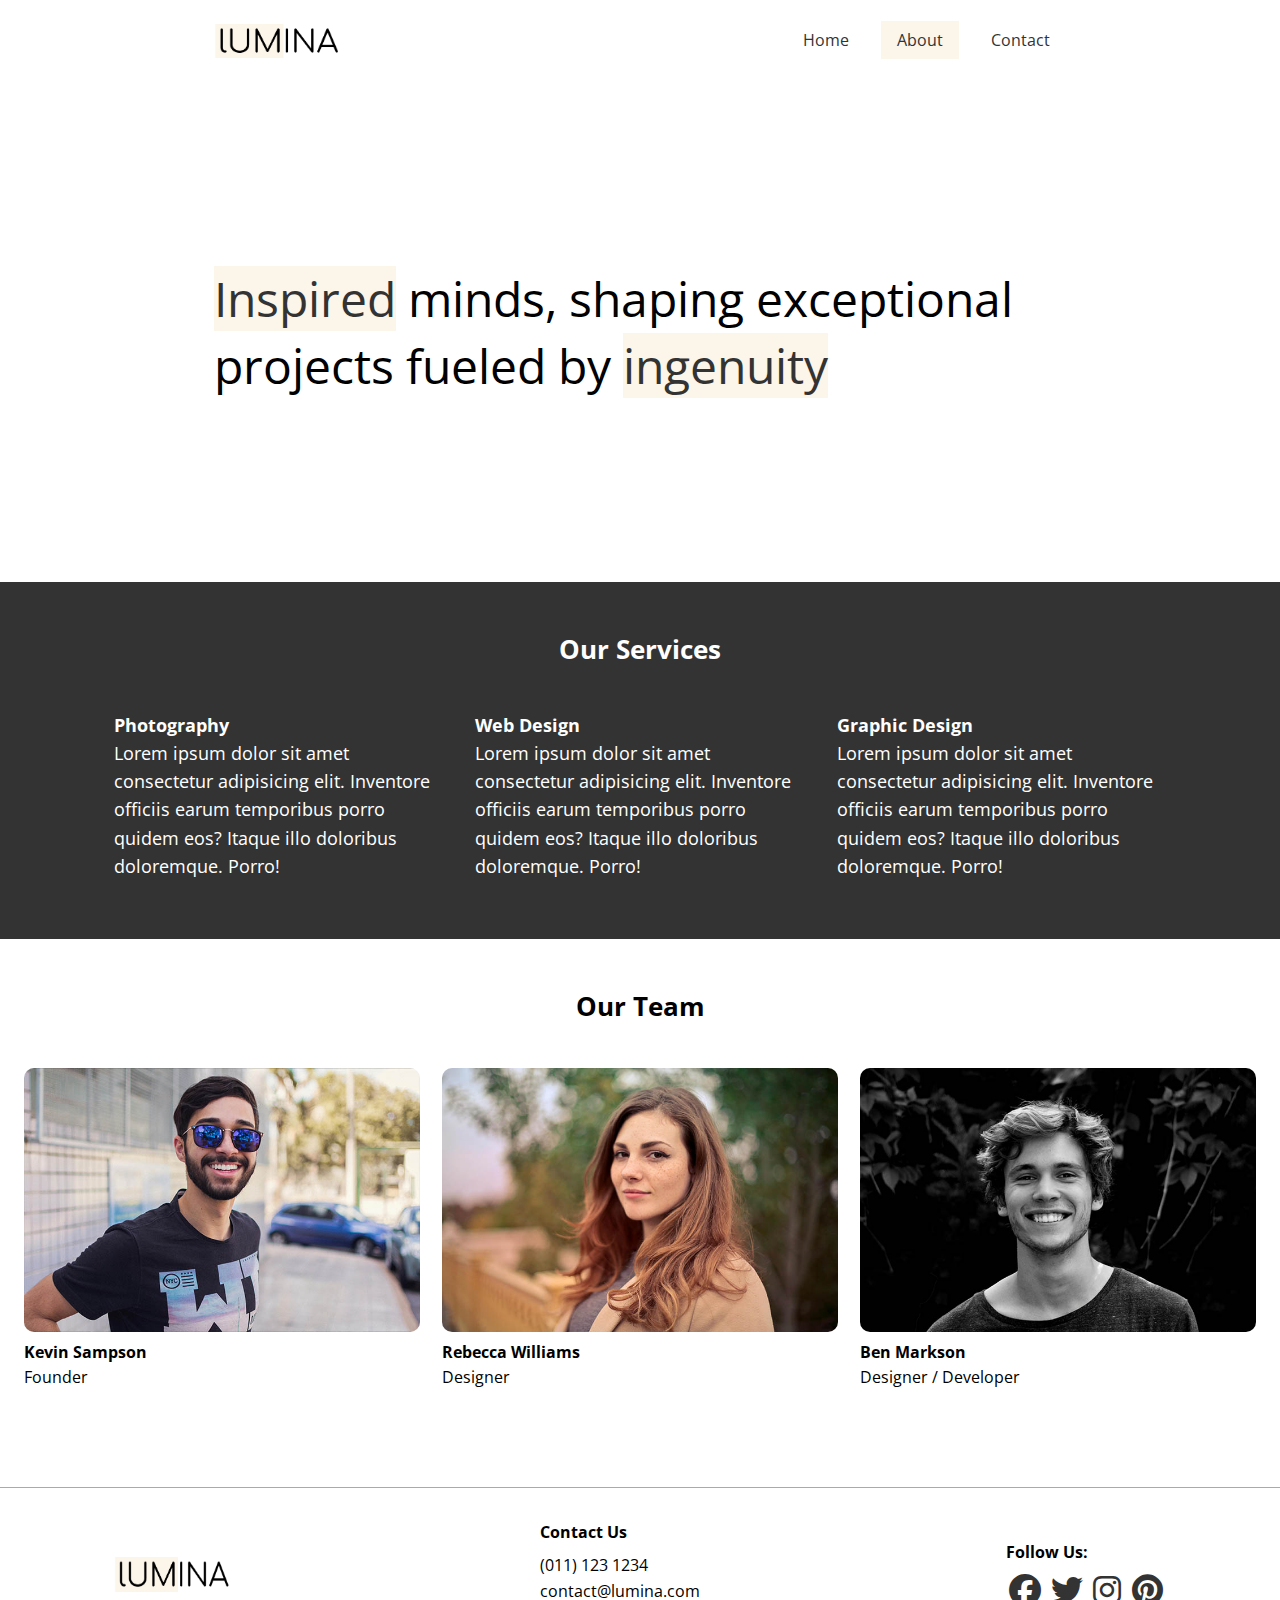
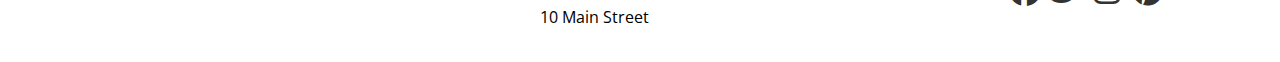
<file: about.html>
<!DOCTYPE html>
<html lang="en">
<head>
    <meta charset="UTF-8">
    <meta name="viewport" content="width=device-width, initial-scale=1.0">

    <link rel="stylesheet" href="https://cdnjs.cloudflare.com/ajax/libs/font-awesome/6.7.2/css/all.min.css" 
    integrity="sha512-Evv84Mr4kqVGRNSgIGL/F/aIDqQb7xQ2vcrdIwxfjThSH8CSR7PBEakCr51Ck+w+/U6swU2Im1vVX0SVk9ABhg==" 
    crossorigin="anonymous" referrerpolicy="no-referrer" />

    <link rel="preconnect" href="https://fonts.googleapis.com">
    <link rel="preconnect" href="https://fonts.gstatic.com" crossorigin>
    <link href="https://fonts.googleapis.com/css2?family=Open+Sans:ital,wght@0,300..800;1,300..800&display=swap" rel="stylesheet">

    <link rel="stylesheet" href="css/styles.css">
    <link rel="icon" href="images/favicon.ico">

    <title>About Lumina Creative</title>
</head>
<body>
    <header class="header">
        <div class="container container-sm header-flex">
            <img class="logo" src="images/logo.png" alt="Lumina Creative">
            <ul class="main-menu">
                <li><a href="index.html">Home</a></li>
                <li><a class="current" href="about.html">About</a></li>
                <li><a href="contact.html">Contact</a></li>
            </ul>
        </div>
    </header>

    <section class="hero">
        <div class="container container-sm">
            <h2><span class="bg-primary">Inspired</span> minds, shaping exceptional projects fueled by
            <span class="bg-primary">ingenuity</span></h2>
        </div>    
    </section>

    <section class="services bg-dark">
        <div class="container">
            <h2 class="section-heading">Our Services</h2>
            <div class="services-flex">
                <div class="services-item">
                    <h4>Photography</h4>
                    <p>Lorem ipsum dolor sit amet consectetur adipisicing elit. 
                        Inventore officiis earum temporibus porro quidem eos? 
                        Itaque illo doloribus doloremque. Porro!</p>
                </div>
                <div class="services-item">
                    <h4>Web Design</h4>
                    <p>Lorem ipsum dolor sit amet consectetur adipisicing elit. 
                        Inventore officiis earum temporibus porro quidem eos? 
                        Itaque illo doloribus doloremque. Porro!</p>
                </div>
                <div class="services-item">
                    <h4>Graphic Design</h4>
                    <p>Lorem ipsum dolor sit amet consectetur adipisicing elit. 
                        Inventore officiis earum temporibus porro quidem eos? 
                        Itaque illo doloribus doloremque. Porro!</p>
                </div>
            </div>
        </div>
    </section>

    <section class="team">
        <div class="container container-lg">
            <h2 class="section-heading">Our Team</h2>
            <div class="team-flex">
                <div class="team-item">
                    <img src="images/team1.jpg" alt="Team Member">
                    <h4>Kevin Sampson</h4>
                    <p>Founder</p>
                </div>
                <div class="team-item">
                    <img src="images/team2.jpg" alt="Team Member">
                    <h4>Rebecca Williams</h4>
                    <p>Designer</p>
                </div>
                <div class="team-item">
                    <img src="images/team3.jpg" alt="Team Member">
                    <h4>Ben Markson</h4>
                    <p>Designer / Developer</p>
                </div>
            </div>
        </div>
    </section>

    <footer class="footer">
        <div class="container footer-flex">
            <img src="images/logo.png" alt="">

            <div>
                <h4>Contact Us</h4>
                <ul>
                    <li>(011) 123 1234</li>
                    <li>contact@lumina.com</li>
                    <li>10 Main Street</li>
                </ul>
            </div>

            <div>
                <h4>Follow Us:</h4>
                <a href="#"><i class="fab fa-facebook fa-2x"></i></a>
                <a href="#"><i class="fab fa-twitter fa-2x"></i></a>
                <a href="#"><i class="fab fa-instagram fa-2x"></i></a>
                <a href="#"><i class="fab fa-pinterest fa-2x"></i></a>
            </div>
        </div>
     </footer>
    
</body>
</html>
</file>
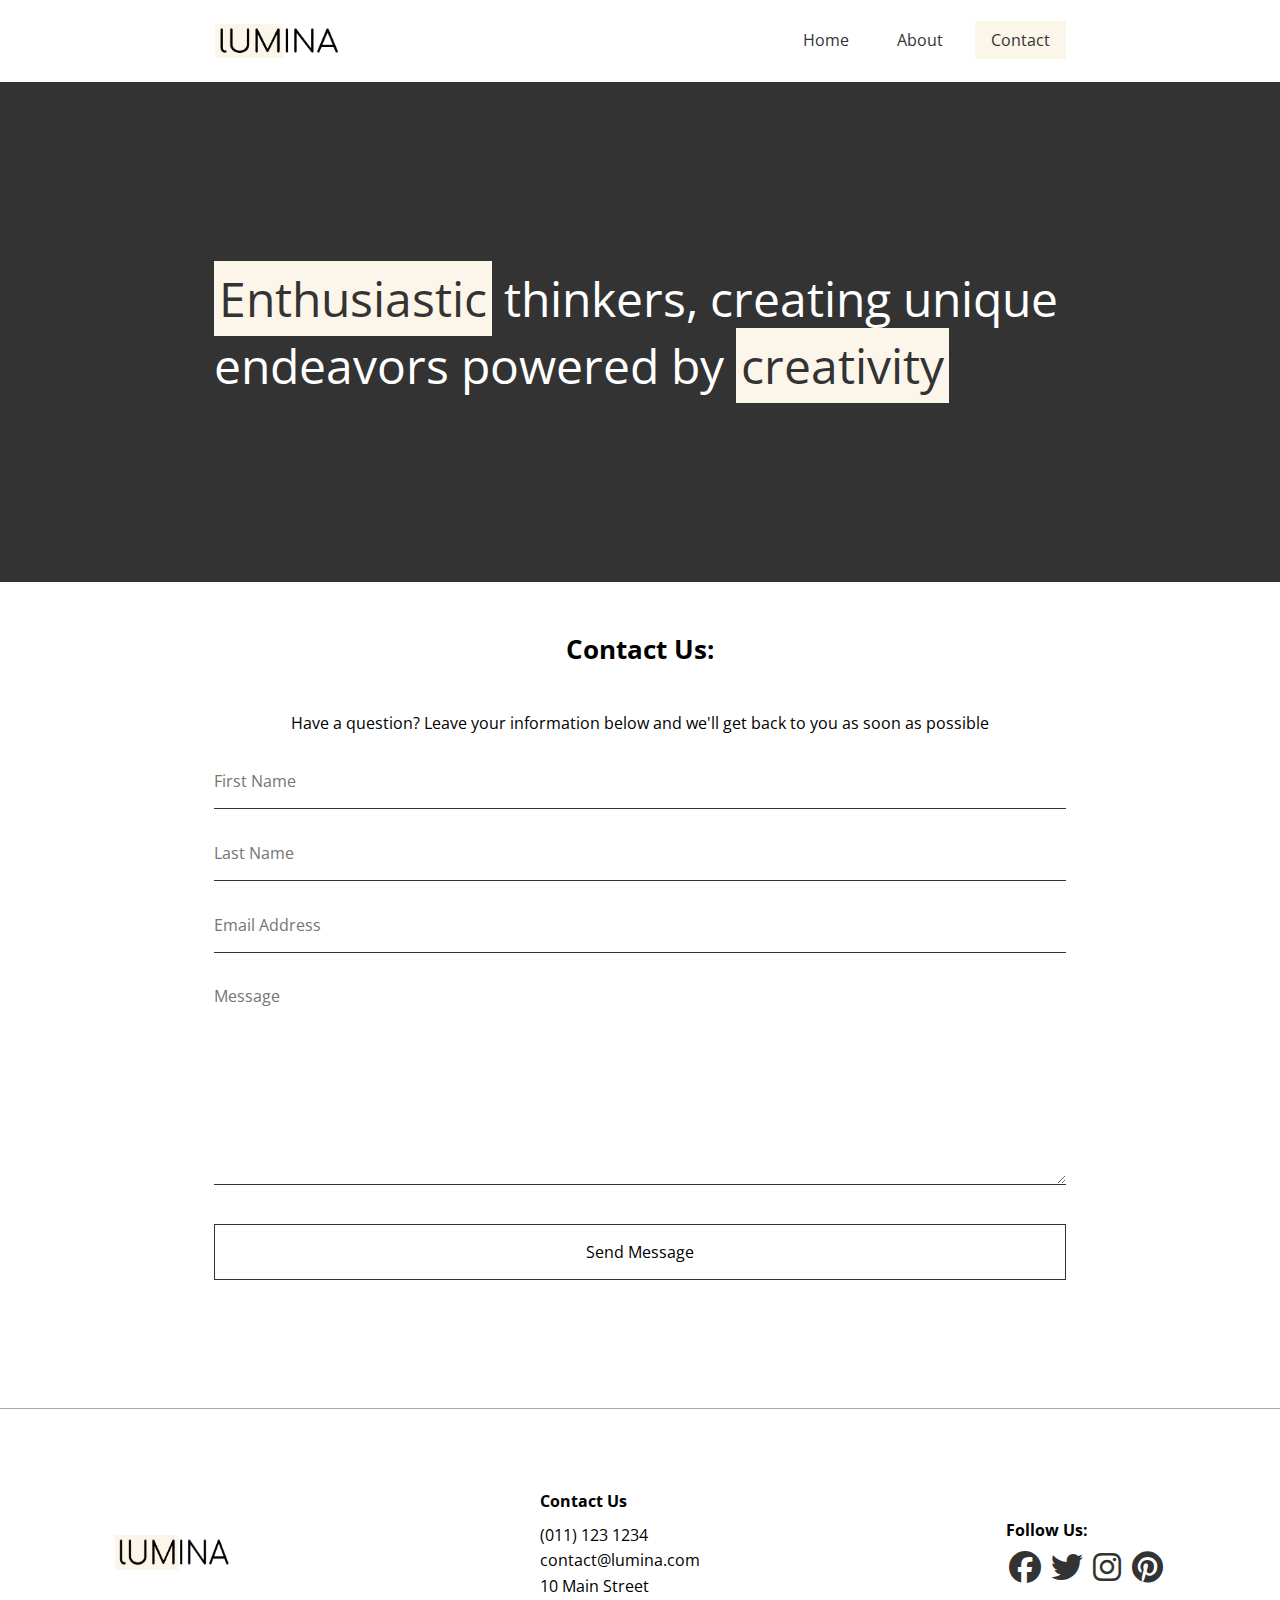
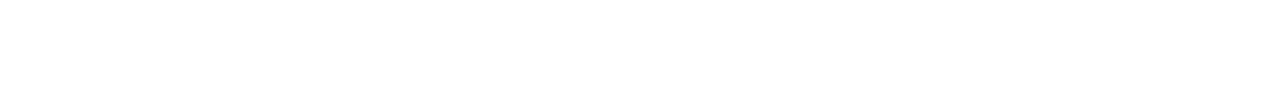
<file: contact.html>
<!DOCTYPE html>
<html lang="en">
<head>
    <meta charset="UTF-8">
    <meta name="viewport" content="width=device-width, initial-scale=1.0">
    
    <link rel="stylesheet" href="https://cdnjs.cloudflare.com/ajax/libs/font-awesome/6.7.2/css/all.min.css" 
    integrity="sha512-Evv84Mr4kqVGRNSgIGL/F/aIDqQb7xQ2vcrdIwxfjThSH8CSR7PBEakCr51Ck+w+/U6swU2Im1vVX0SVk9ABhg==" 
    crossorigin="anonymous" referrerpolicy="no-referrer" />

    <link rel="preconnect" href="https://fonts.googleapis.com">
    <link rel="preconnect" href="https://fonts.gstatic.com" crossorigin>
    <link href="https://fonts.googleapis.com/css2?family=Open+Sans:ital,wght@0,300..800;1,300..800&display=swap" rel="stylesheet">

    <link rel="stylesheet" href="css/styles.css">
    <link rel="icon" href="images/favicon.ico">

    <title>Contact Lumina Creative</title>
</head>
<body>
    <header class="header">
        <div class="container container-sm header-flex">
            <img class="logo" src="images/logo.png" alt="Lumina Creative">
            <ul class="main-menu">
                <li><a href="index.html">Home</a></li>
                <li><a href="about.html">About</a></li>
                <li><a class="current" href="contact.html">Contact</a></li>
            </ul>
        </div>
    </header>

    <section class="hero bg-dark">
        <div class="container container-sm">
            <h2><span class="bg-primary">Enthusiastic</span> thinkers, creating unique
                endeavors powered by <span class="bg-primary">creativity</span></h2>
        </div>    
    </section>

    <section class="contact">
        <div class="container container-sm">
            <h2 class="section-heading">Contact Us:</h2>
            <p>
                Have a question? Leave your information below and we'll get back to you as soon as possible
            </p>

            <form name="contact" method="post" netlify>
                <div class="form-group">
                    <label for="first-name" class="visually-hidden">First Name</label>
                    <input 
                        type="text" 
                        id="first-name" 
                        name="first-name" 
                        placeholder="First Name"
                    />
                </div>

                <div class="form-group">
                    <label for="last-name" class="visually-hidden">Last Name</label>
                    <input 
                        type="text" 
                        id="last-name" 
                        name="last-name" 
                        placeholder="Last Name"
                    />
                </div>

                <div class="form-group">
                    <label for="email" class="visually-hidden">Email Address</label>
                    <input 
                        type="email" 
                        id="email" 
                        name="email" 
                        placeholder="Email Address"
                    />
                </div>

                <div class="form-group">
                    <label for="message" class="visually-hidden">Message</label>
                    <textarea 
                        id="message" 
                        name="message" 
                        placeholder="Message"
                    ></textarea>
                </div>

                <div class="form-group">
                    <button type="submit" class="btn">Send Message</button>
                </div>
            </form>
        </div>
    </section>

    <footer class="footer">
        <div class="container footer-flex">
            <img src="images/logo.png" alt="">

            <div class="contact">
                <h4>Contact Us</h4>
                <ul>
                    <li>(011) 123 1234</li>
                    <li>contact@lumina.com</li>
                    <li>10 Main Street</li>
                </ul>
            </div>

            <div>
                <h4>Follow Us:</h4>
                <a href="#"><i class="fab fa-facebook fa-2x"></i></a>
                <a href="#"><i class="fab fa-twitter fa-2x"></i></a>
                <a href="#"><i class="fab fa-instagram fa-2x"></i></a>
                <a href="#"><i class="fab fa-pinterest fa-2x"></i></a>
            </div>
        </div>
     </footer>
    
</body>
</html>
</file>
<file: css/styles.css>
* {
    margin: 0;
    padding: 0;
    box-sizing: border-box;
}

/* Custom properties: */
:root {
    --primary-color: #fcf5e9;
    --dark-color: #333;
    --container-normal: 1100px;
    --container-wide: 1400px;
    --container-narrow: 900px;
}

body {
    font-family: 'Open Sans', sans-serif;
    line-height: 1.6;
}

a {
    text-decoration: none;
    color: #333;
}

ul {
    list-style: none;
}

img {
    max-width: 100%;
}

.section-heading {
    font-size: 1.6rem;
    text-align: center;
    margin-bottom: 40px;
}

/* Utility Classes */
.bg-primary {
    background: var(--primary-color);
    color: #333;
}

.bg-dark {
    background: var(--dark-color);
    color: #fff;
}

.bg-dark .bg-primary {
    padding: 0.3rem;
}

.btn {
    display: inline-block;
    padding: 1rem 2rem;
    border: 1px solid #333;
    background: transparent;
    font-family: inherit;
    font-size: inherit;
    cursor: pointer;
}

.btn:hover {
    background: #333;
    color: white;
}

.visually-hidden {
    clip: rect(0 0 0 0);
    clip-path: inset(50%);
    height: 1px;
    overflow: hidden;
    position: absolute;
    white-space: nowrap;
    width: 1px;
}

/* container */
.container {
    max-width: var(--container-normal);
    margin: 0 auto;
    padding: 0 1.5rem;
}

.container-lg {
    max-width: var(--container-wide);
}

.container-sm {
    max-width: var(--container-narrow);
}

.header {
    margin: 1.5rem auto;
}

.header .logo {
    width: 130px;
}

.header .header-flex {
    display: flex;
    justify-content: space-between;
    align-items: center;
}

.header .main-menu {
    display: flex;
    gap: 1rem;
}

.header .main-menu a {
    padding: 0.5rem 1rem;
}

.header .main-menu a:hover {
    background: var(--primary-color);
}

.current {
    background: var(--primary-color);
    font-weight: 600px;
}

/* hero */
.hero {
    height: 500px;
    display: flex;
    justify-content: center;
    align-items: center;
}

.hero h2 {
    font-size: 3rem;
    line-height: 1.4;
    font-weight: normal;
}

.gallery-flex {
    display: flex;
    justify-content: center;
    flex-wrap: wrap;
    gap: 20px;
}

.gallery-item {
    width: calc(33.333% - 20px);
    border-radius: 10px;
}

.gallery-item img {
    border-radius: 10px;
}

.gallery-item:hover{
    opacity: 0.9;
}

/* Footer */
.footer {
    border-top: 1px solid #AAA;
    padding: 2rem 1.5rem;
    margin-top: 2rem;
}

.footer .footer-flex {
    display: flex;
    justify-content: space-between;
    align-items: center;
}

.footer img {
    width: 120px;
    height: 35px;
}

.footer h4 {
    font-size: 1rem;
    margin-bottom: 0.5rem;
}

.footer a {
    margin: 0.2rem;
}


/* About Page - services */
.services {
    padding: 3rem 0.4rem;
}

.services-flex {
    display: flex;
    gap: 2rem;
}

.services-item {
    font-size: 1.1rem;
    margin-bottom: 0.7rem;
}

.team {
    padding: 3rem 0 4rem;
}

.team-flex {
    display: flex;
    gap: 1.4rem;
}

.team img {
    border-radius: 10px;
}

/* Contact */
.contact {
    padding: 3rem 0 4rem;
}

.contact p {
    text-align: center;
    margin-bottom: 2rem;
}

.form-group {
    margin: 2rem 0;
}

.contact input, .contact textarea {
    border: none;
    border-bottom: 1px solid #333;
    width: 100%;
    font-family: inherit;
    font-size: inherit;
    padding-bottom: 1rem;
}

.contact textarea {
    height: 200px;
}

/* removing the outline of the text area when clicked on "first name" foexample */
.contact input:focus, .contact textarea:focus {
    outline: 0;
}

.contact button {
    width: 100%;
}


/* responsive design - pushes the links under the logo on smaller screens */
@media(max-width: 768px) {
    .header .header-flex, .footer .footer-flex,
    .services .services-flex, .team .team-flex {
        flex-direction: column;
        gap: 1.5rem;
    }

    .hero {
        height: 300px;
    }

    .hero h2 {
        font-size: 1.8rem;
    }

    .gallery-item {
        width: calc(50% - 20px);
    }

    .footer .footer-flex {
        text-align: center;
    }
}

@media(max-width: 768px) {
    .contact .header-flex {
        flex-direction: column;
        gap: 1.5rem;
    }
}
</file>
